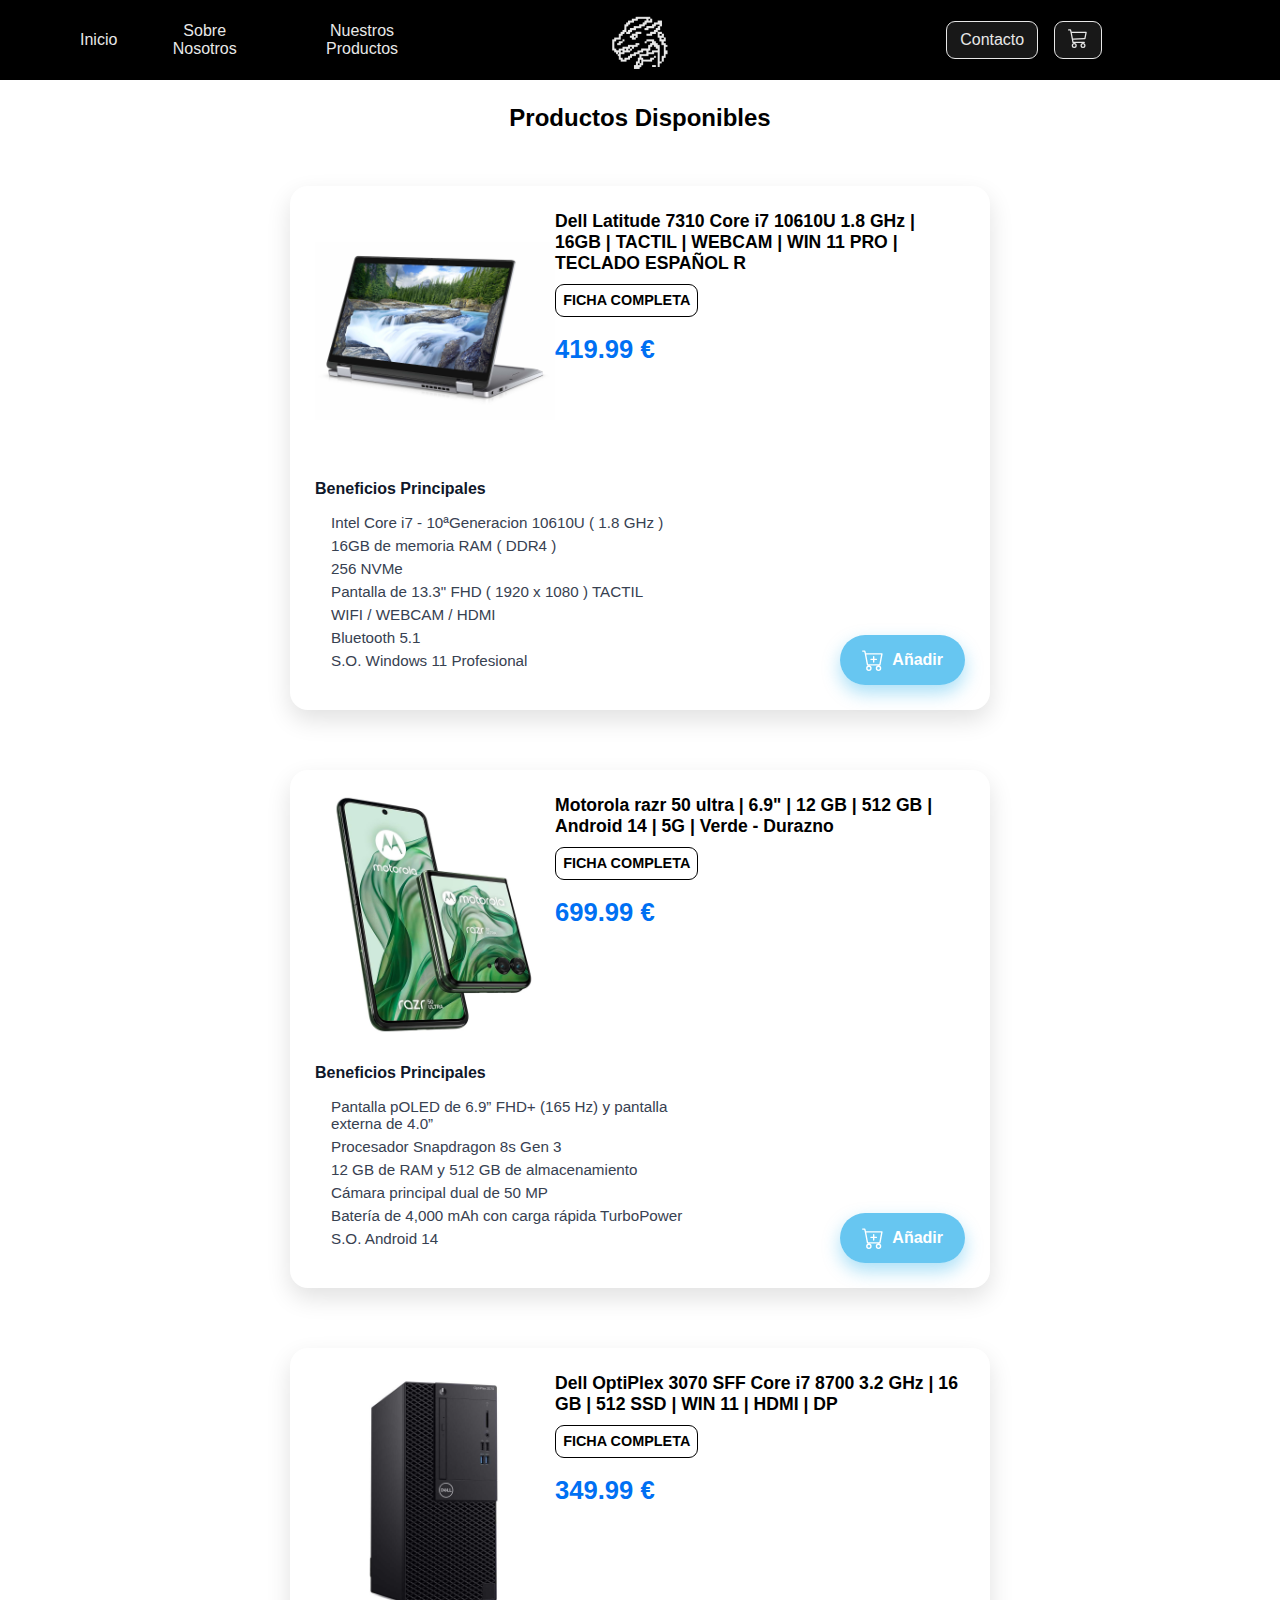
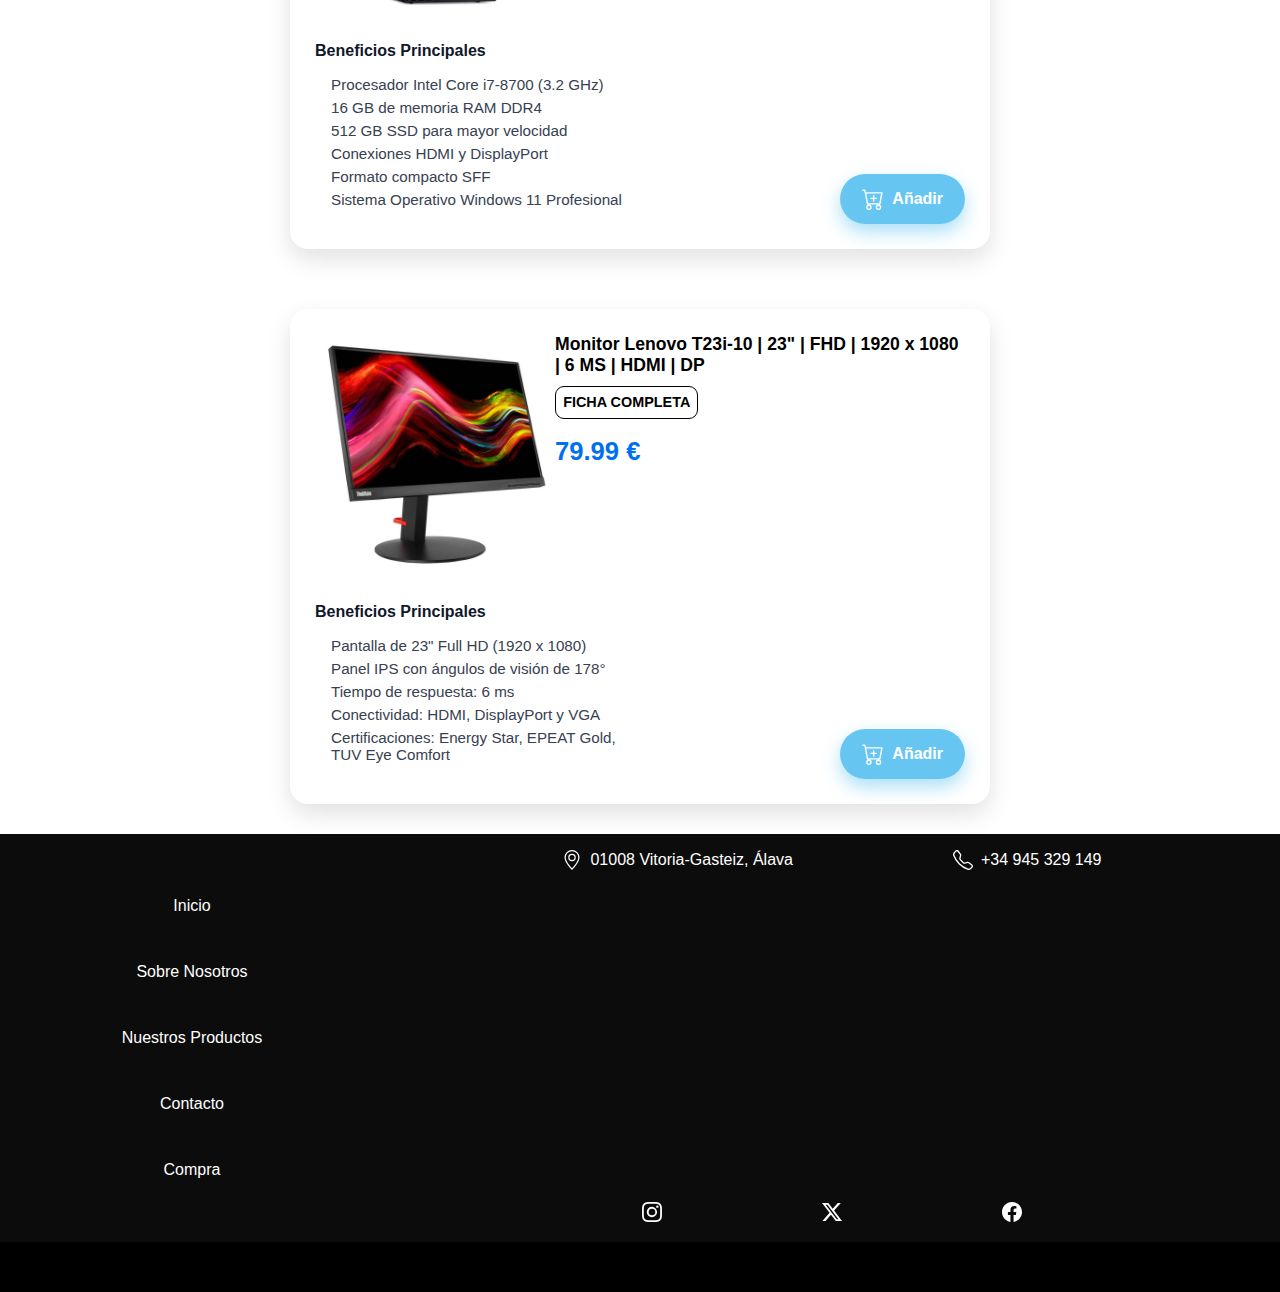
<file: Paginas/productos.html>
<!DOCTYPE html>
<html lang="es">
<head>

    <!-- TÍTULO de la página -->
    <title>HardPoint - Productos</title>

    <!-- METADATOS -->
    <meta charset="UTF-8">
    <meta name="keywords" content="productos informáticos, tienda informática, computadoras, laptops, accesorios informáticos, hardware, tecnología">
    <meta name="description" content="Compra productos informáticos de calidad: computadoras, laptops, accesorios y hardware al mejor precio. Envíos rápidos y garantía.">
    <meta name="author" content="HardPoint">
    <meta name="viewport" content="width=device-width, initial-scale=1.0">
    <link rel="icon" href="../Multimedia/Icono/icono.ico">
    <link rel="stylesheet" href="../css/styles.css">
</head>
<body>

<!--Cabezera-->
<header>
    <nav>
        <div>
            <ul>
                <li><a href="../index.html">Inicio</a></li>
                <li><a href="quienes-somos.html">Sobre Nosotros</a></li>
                <li><a href="productos.html">Nuestros Productos</a></li>
            </ul>
        </div>
        <div>
            <p><a href="../index.html"><img class="icono" width="80" src="../Multimedia/Imagenes/icono-blanco.png" alt="icono"></a></p>
        </div>
        <div class="nav-derecha">
            <ul>
                <li><a href="Contacto/contacto.html">Contacto</a></li>
                <li><a href="Compra/registro.html">
                    <svg xmlns="http://www.w3.org/2000/svg" width="20" height="20" fill="currentColor" class="bi bi-cart3" viewBox="0 0 16 16">
                    <path d="M0 1.5A.5.5 0 0 1 .5 1H2a.5.5 0 0 1 .485.379L2.89 3H14.5a.5.5 0 0 1 .49.598l-1 5a.5.5 0 0 1-.465.401l-9.397.472L4.415 11H13a.5.5 0 0 1 0 1H4a.5.5 0 0 1-.491-.408L2.01 3.607 1.61 2H.5a.5.5 0 0 1-.5-.5M3.102 4l.84 4.479 9.144-.459L13.89 4zM5 12a2 2 0 1 0 0 4 2 2 0 0 0 0-4m7 0a2 2 0 1 0 0 4 2 2 0 0 0 0-4m-7 1a1 1 0 1 1 0 2 1 1 0 0 1 0-2m7 0a1 1 0 1 1 0 2 1 1 0 0 1 0-2"/>
                    </svg></a></li>
            </ul>
        </div>
    </nav>
</header>

<!--Contenido Principal todos los productos-->
    <main class="productos"> 
        <h2>Productos Disponibles</h2>

        <!--Articulo del PRODUCTO 1-->
        <article class="producto">
                <div class="cabezeraproducto">
                    <div class="imagen">
                        <p><img src="../Multimedia/Imagenes/portatil.jpg" alt="portatil"></p>
                    </div>
                    <div class="titulo">
                        <h3>
                            Dell Latitude 7310 Core i7 10610U 1.8 GHz | 16GB | TACTIL | WEBCAM | WIN 11 PRO | TECLADO ESPAÑOL R
                        </h3>
                        <p><a href="../Multimedia/Fichas/FichaTecnicaCompleta–DellLatitude7310.pdf" target="_blank">FICHA COMPLETA</a></p>
                        <h1 class="precio">419.99 €</h1>
                    </div>
                </div>
                <div class="contenido-producto">
                    <div class="beneficios">
                        <p><strong>Beneficios Principales</strong></p>
                        <ul>
                            <li>Intel Core i7 - 10ªGeneracion 10610U ( 1.8 GHz )</li>
                            <li>16GB de memoria RAM ( DDR4 )</li>
                            <li>256 NVMe</li>
                            <li>Pantalla de 13.3" FHD ( 1920 x 1080 ) TACTIL</li>
                            <li>WIFI / WEBCAM / HDMI</li>
                            <li>Bluetooth 5.1</li>
                            <li>S.O. Windows 11 Profesional</li>
                        </ul>
                    </div>
                    <div class="anadir">
                        <p><a><svg xmlns="http://www.w3.org/2000/svg" width="25" height="25" fill="currentColor" class="bi bi-cart-plus" viewBox="0 0 16 16">
                        <path d="M9 5.5a.5.5 0 0 0-1 0V7H6.5a.5.5 0 0 0 0 1H8v1.5a.5.5 0 0 0 1 0V8h1.5a.5.5 0 0 0 0-1H9z"/>
                        <path d="M.5 1a.5.5 0 0 0 0 1h1.11l.401 1.607 1.498 7.985A.5.5 0 0 0 4 12h1a2 2 0 1 0 0 4 2 2 0 0 0 0-4h7a2 2 0 1 0 0 4 2 2 0 0 0 0-4h1a.5.5 0 0 0 .491-.408l1.5-8A.5.5 0 0 0 14.5 3H2.89l-.405-1.621A.5.5 0 0 0 2 1zm3.915 10L3.102 4h10.796l-1.313 7zM6 14a1 1 0 1 1-2 0 1 1 0 0 1 2 0m7 0a1 1 0 1 1-2 0 1 1 0 0 1 2 0"/>
                        </svg> Añadir</a></p>
                    </div>
                </div>
            </div>
        </article>    

        <!--Articulo del PRODUCTO 2-->
        <article class="producto">
                <div class="cabezeraproducto">
                    <div class="imagen">
                        <p><img src="../Multimedia/Imagenes/movil.jpg" alt="portatil"></p>
                    </div>
                    <div class="titulo">
                        <h3>
                            Motorola razr 50 ultra | 6.9" | 12 GB | 512 GB | Android 14 | 5G | Verde - Durazno
                        </h3>
                        <p><a href="../Multimedia/Fichas/FichaTecnicaCompleta–MotorolaRazr50Ultra.pdf" target="_blank">FICHA COMPLETA</a></p>
                        <h1 class="precio">699.99 €</h1>
                    </div>
                </div>
                <div class="contenido-producto">
                    <div class="beneficios">
                        <p><strong>Beneficios Principales</strong></p>
                        <ul>
                            <li>Pantalla pOLED de 6.9” FHD+ (165 Hz) y pantalla <br> externa de 4.0”</li>
                            <li>Procesador Snapdragon 8s Gen 3</li>
                            <li>12 GB de RAM y 512 GB de almacenamiento</li>
                            <li>Cámara principal dual de 50 MP</li>
                            <li>Batería de 4,000 mAh con carga rápida TurboPower</li>
                            <li>S.O. Android 14</li>
                        </ul>
                    </div>
                    <div class="anadir">
                        <p><a><svg xmlns="http://www.w3.org/2000/svg" width="25" height="25" fill="currentColor" class="bi bi-cart-plus" viewBox="0 0 16 16">
                        <path d="M9 5.5a.5.5 0 0 0-1 0V7H6.5a.5.5 0 0 0 0 1H8v1.5a.5.5 0 0 0 1 0V8h1.5a.5.5 0 0 0 0-1H9z"/>
                        <path d="M.5 1a.5.5 0 0 0 0 1h1.11l.401 1.607 1.498 7.985A.5.5 0 0 0 4 12h1a2 2 0 1 0 0 4 2 2 0 0 0 0-4h7a2 2 0 1 0 0 4 2 2 0 0 0 0-4h1a.5.5 0 0 0 .491-.408l1.5-8A.5.5 0 0 0 14.5 3H2.89l-.405-1.621A.5.5 0 0 0 2 1zm3.915 10L3.102 4h10.796l-1.313 7zM6 14a1 1 0 1 1-2 0 1 1 0 0 1 2 0m7 0a1 1 0 1 1-2 0 1 1 0 0 1 2 0"/>
                        </svg> Añadir</a></p>
                    </div>
                </div>
            </div>
        </article>

        <!--Articulo del PRODUCTO 3-->
        <article class="producto">
                <div class="cabezeraproducto">
                    <div class="imagen">
                        <p><img src="../Multimedia/Imagenes/sobremesa.jpg" alt="portatil"></p>
                    </div>
                    <div class="titulo">
                        <h3>
                            Dell OptiPlex 3070 SFF Core i7 8700 3.2 GHz | 16 GB | 512 SSD | WIN 11 | HDMI | DP
                        </h3>
                        <p><a href="../Multimedia/Fichas/FichaTecnicaCompleta–DellOptiPlex3070.pdf" target="_blank">FICHA COMPLETA</a></p>
                        <h1 class="precio">349.99 €</h1>
                    </div>
                </div>
                <div class="contenido-producto">
                    <div class="beneficios">
                        <p><strong>Beneficios Principales</strong></p>
                        <ul>
                            <li>Procesador Intel Core i7-8700 (3.2 GHz)</li>
                            <li>16 GB de memoria RAM DDR4</li>
                            <li>512 GB SSD para mayor velocidad</li>
                            <li>Conexiones HDMI y DisplayPort</li>
                            <li>Formato compacto SFF</li>
                            <li>Sistema Operativo Windows 11 Profesional</li>
                        </ul>
                    </div>
                    <div class="anadir">
                        <p><a><svg xmlns="http://www.w3.org/2000/svg" width="25" height="25" fill="currentColor" class="bi bi-cart-plus" viewBox="0 0 16 16">
                        <path d="M9 5.5a.5.5 0 0 0-1 0V7H6.5a.5.5 0 0 0 0 1H8v1.5a.5.5 0 0 0 1 0V8h1.5a.5.5 0 0 0 0-1H9z"/>
                        <path d="M.5 1a.5.5 0 0 0 0 1h1.11l.401 1.607 1.498 7.985A.5.5 0 0 0 4 12h1a2 2 0 1 0 0 4 2 2 0 0 0 0-4h7a2 2 0 1 0 0 4 2 2 0 0 0 0-4h1a.5.5 0 0 0 .491-.408l1.5-8A.5.5 0 0 0 14.5 3H2.89l-.405-1.621A.5.5 0 0 0 2 1zm3.915 10L3.102 4h10.796l-1.313 7zM6 14a1 1 0 1 1-2 0 1 1 0 0 1 2 0m7 0a1 1 0 1 1-2 0 1 1 0 0 1 2 0"/>
                        </svg> Añadir</a></p>
                    </div>
                </div>
            </div>
        </article>

        <!--Articulo del PRODUCTO 4-->
        <article class="producto">
                <div class="cabezeraproducto">
                    <div class="imagen">
                        <p><img src="../Multimedia/Imagenes/monitor.jpg" alt="portatil"></p>
                    </div>
                    <div class="titulo">
                        <h3>
                            Monitor Lenovo T23i-10 | 23" | FHD | 1920 x 1080 | 6 MS | HDMI | DP
                        </h3>
                        <p><a href="../Multimedia/Fichas/FichaTecnicaCompleta–MonitorLenovoThinkVisionT23i-10.pdf" target="_blank">FICHA COMPLETA</a></p>
                        <h1 class="precio">79.99 €</h1>
                    </div>
                </div>
                <div class="contenido-producto">
                    <div class="beneficios">
                        <p><strong>Beneficios Principales</strong></p>
                        <ul>
                            <li>Pantalla de 23" Full HD (1920 x 1080)</li>
                            <li>Panel IPS con ángulos de visión de 178°</li>
                            <li>Tiempo de respuesta: 6 ms</li>
                            <li>Conectividad: HDMI, DisplayPort y VGA</li>
                            <li>Certificaciones: Energy Star, EPEAT Gold,<br> TUV Eye Comfort</li>
                        </ul>
                    </div>
                    <div class="anadir">
                        <p><a><svg xmlns="http://www.w3.org/2000/svg" width="25" height="25" fill="currentColor" class="bi bi-cart-plus" viewBox="0 0 16 16">
                        <path d="M9 5.5a.5.5 0 0 0-1 0V7H6.5a.5.5 0 0 0 0 1H8v1.5a.5.5 0 0 0 1 0V8h1.5a.5.5 0 0 0 0-1H9z"/>
                        <path d="M.5 1a.5.5 0 0 0 0 1h1.11l.401 1.607 1.498 7.985A.5.5 0 0 0 4 12h1a2 2 0 1 0 0 4 2 2 0 0 0 0-4h7a2 2 0 1 0 0 4 2 2 0 0 0 0-4h1a.5.5 0 0 0 .491-.408l1.5-8A.5.5 0 0 0 14.5 3H2.89l-.405-1.621A.5.5 0 0 0 2 1zm3.915 10L3.102 4h10.796l-1.313 7zM6 14a1 1 0 1 1-2 0 1 1 0 0 1 2 0m7 0a1 1 0 1 1-2 0 1 1 0 0 1 2 0"/>
                        </svg> Añadir</a></p>
                    </div>
                </div>
            </div>
        </article>
    </main>

<!-- FOOTER con diferentes link a RRSS y a GOOGLE MAPS -->
<footer>
    <div id="contfooter">
        <div id="menu">
            <ul>
                <li><a href="../index.html">Inicio</a></li>
                <li><a href="quienes-somos.html">Sobre Nosotros</a></li>
                <li><a href="productos.html">Nuestros Productos</a></li>
                <li><a href="Contacto/contacto.html">Contacto</a></li>
                <li><a href="Compra/registro.html">Compra</a></li>
            </ul>
        </div>
        <div id="detalles">
            <div id="informacion">
                <div id="direccion">
                    <a href="https://maps.app.goo.gl/8wfVAztLuwfHGZxM6">
                        <svg xmlns="http://www.w3.org/2000/svg" width="20" height="20" fill="currentColor" class="bi bi-geo-alt" viewBox="0 0 16 16">
                        <path d="M12.166 8.94c-.524 1.062-1.234 2.12-1.96 3.07A32 32 0 0 1 8 14.58a32 32 0 0 1-2.206-2.57c-.726-.95-1.436-2.008-1.96-3.07C3.304 7.867 3 6.862 3 6a5 5 0 0 1 10 0c0 .862-.305 1.867-.834 2.94M8 16s6-5.686 6-10A6 6 0 0 0 2 6c0 4.314 6 10 6 10"/>
                        <path d="M8 8a2 2 0 1 1 0-4 2 2 0 0 1 0 4m0 1a3 3 0 1 0 0-6 3 3 0 0 0 0 6"/>
                        </svg>  01008 Vitoria-Gasteiz, &Aacute;lava
                    </a>
                </div>
                <div id="tel">
                    <a href="tel:+34945329149 "><svg xmlns="http://www.w3.org/2000/svg" width="20" height="20" fill="currentColor" class="bi bi-telephone" viewBox="0 0 16 16">
                        <path d="M3.654 1.328a.678.678 0 0 0-1.015-.063L1.605 2.3c-.483.484-.661 1.169-.45 1.77a17.6 17.6 0 0 0 4.168 6.608 17.6 17.6 0 0 0 6.608 4.168c.601.211 1.286.033 1.77-.45l1.034-1.034a.678.678 0 0 0-.063-1.015l-2.307-1.794a.68.68 0 0 0-.58-.122l-2.19.547a1.75 1.75 0 0 1-1.657-.459L5.482 8.062a1.75 1.75 0 0 1-.46-1.657l.548-2.19a.68.68 0 0 0-.122-.58zM1.884.511a1.745 1.745 0 0 1 2.612.163L6.29 2.98c.329.423.445.974.315 1.494l-.547 2.19a.68.68 0 0 0 .178.643l2.457 2.457a.68.68 0 0 0 .644.178l2.189-.547a1.75 1.75 0 0 1 1.494.315l2.306 1.794c.829.645.905 1.87.163 2.611l-1.034 1.034c-.74.74-1.846 1.065-2.877.702a18.6 18.6 0 0 1-7.01-4.42 18.6 18.6 0 0 1-4.42-7.009c-.362-1.03-.037-2.137.703-2.877z"/>
                    </svg>  +34 945 329 149
                    </a>
                </div>
            </div>
            <div id="mapa">
                <iframe src="https://www.google.com/maps/embed?pb=!1m18!1m12!1m3!1d731.3009410857836!2d-2.6908338303284003!3d42.84743048145105!2m3!1f0!2f0!3f0!3m2!1i1024!2i768!4f13.1!3m3!1m2!1s0xd4fc2198fb36f73%3A0x4600543c3a2641f!2sSan%20Mart%C3%ADn%2C%2001008%20Vitoria-Gasteiz%2C%20%C3%81lava!5e0!3m2!1ses!2ses!4v1760598418373!5m2!1ses!2ses" width="400" height="300" style="border:0;" allowfullscreen="" loading="lazy" referrerpolicy="no-referrer-when-downgrade"></iframe>
            </div>
            <div id="social">
                <div>
                    <a href="https://instagram.com" target="_blank"><svg xmlns="http://www.w3.org/2000/svg" width="20" height="20" fill="currentColor" class="bi bi-instagram" viewBox="0 0 16 16">
                        <path d="M8 0C5.829 0 5.556.01 4.703.048 3.85.088 3.269.222 2.76.42a3.9 3.9 0 0 0-1.417.923A3.9 3.9 0 0 0 .42 2.76C.222 3.268.087 3.85.048 4.7.01 5.555 0 5.827 0 8.001c0 2.172.01 2.444.048 3.297.04.852.174 1.433.372 1.942.205.526.478.972.923 1.417.444.445.89.719 1.416.923.51.198 1.09.333 1.942.372C5.555 15.99 5.827 16 8 16s2.444-.01 3.298-.048c.851-.04 1.434-.174 1.943-.372a3.9 3.9 0 0 0 1.416-.923c.445-.445.718-.891.923-1.417.197-.509.332-1.09.372-1.942C15.99 10.445 16 10.173 16 8s-.01-2.445-.048-3.299c-.04-.851-.175-1.433-.372-1.941a3.9 3.9 0 0 0-.923-1.417A3.9 3.9 0 0 0 13.24.42c-.51-.198-1.092-.333-1.943-.372C10.443.01 10.172 0 7.998 0zm-.717 1.442h.718c2.136 0 2.389.007 3.232.046.78.035 1.204.166 1.486.275.373.145.64.319.92.599s.453.546.598.92c.11.281.24.705.275 1.485.039.843.047 1.096.047 3.231s-.008 2.389-.047 3.232c-.035.78-.166 1.203-.275 1.485a2.5 2.5 0 0 1-.599.919c-.28.28-.546.453-.92.598-.28.11-.704.24-1.485.276-.843.038-1.096.047-3.232.047s-2.39-.009-3.233-.047c-.78-.036-1.203-.166-1.485-.276a2.5 2.5 0 0 1-.92-.598 2.5 2.5 0 0 1-.6-.92c-.109-.281-.24-.705-.275-1.485-.038-.843-.046-1.096-.046-3.233s.008-2.388.046-3.231c.036-.78.166-1.204.276-1.486.145-.373.319-.64.599-.92s.546-.453.92-.598c.282-.11.705-.24 1.485-.276.738-.034 1.024-.044 2.515-.045zm4.988 1.328a.96.96 0 1 0 0 1.92.96.96 0 0 0 0-1.92m-4.27 1.122a4.109 4.109 0 1 0 0 8.217 4.109 4.109 0 0 0 0-8.217m0 1.441a2.667 2.667 0 1 1 0 5.334 2.667 2.667 0 0 1 0-5.334"/>
                        </svg>
                    </a>
                </div>
                <div>
                    <a href="https://x.com" target="_blank"><svg xmlns="http://www.w3.org/2000/svg" width="20" height="20" fill="currentColor" class="bi bi-twitter-x" viewBox="0 0 16 16">
                        <path d="M12.6.75h2.454l-5.36 6.142L16 15.25h-4.937l-3.867-5.07-4.425 5.07H.316l5.733-6.57L0 .75h5.063l3.495 4.633L12.601.75Zm-.86 13.028h1.36L4.323 2.145H2.865z"/>
                        </svg>
                    </a>
                </div>
                <div>
                    <a href="https://facebook.com" target="_blank"><svg xmlns="http://www.w3.org/2000/svg" width="20" height="20" fill="currentColor" class="bi bi-facebook" viewBox="0 0 16 16">
                        <path d="M16 8.049c0-4.446-3.582-8.05-8-8.05C3.58 0-.002 3.603-.002 8.05c0 4.017 2.926 7.347 6.75 7.951v-5.625h-2.03V8.05H6.75V6.275c0-2.017 1.195-3.131 3.022-3.131.876 0 1.791.157 1.791.157v1.98h-1.009c-.993 0-1.303.621-1.303 1.258v1.51h2.218l-.354 2.326H9.25V16c3.824-.604 6.75-3.934 6.75-7.951"/>
                        </svg>
                    </a>
                </div>
            </div>
        </div>
    </div>
    <div id="derechos">
        <p><small> @2025 | Todos los derechos reservados</small></p>
    </div>
</footer>
</body>
</html>
</file>
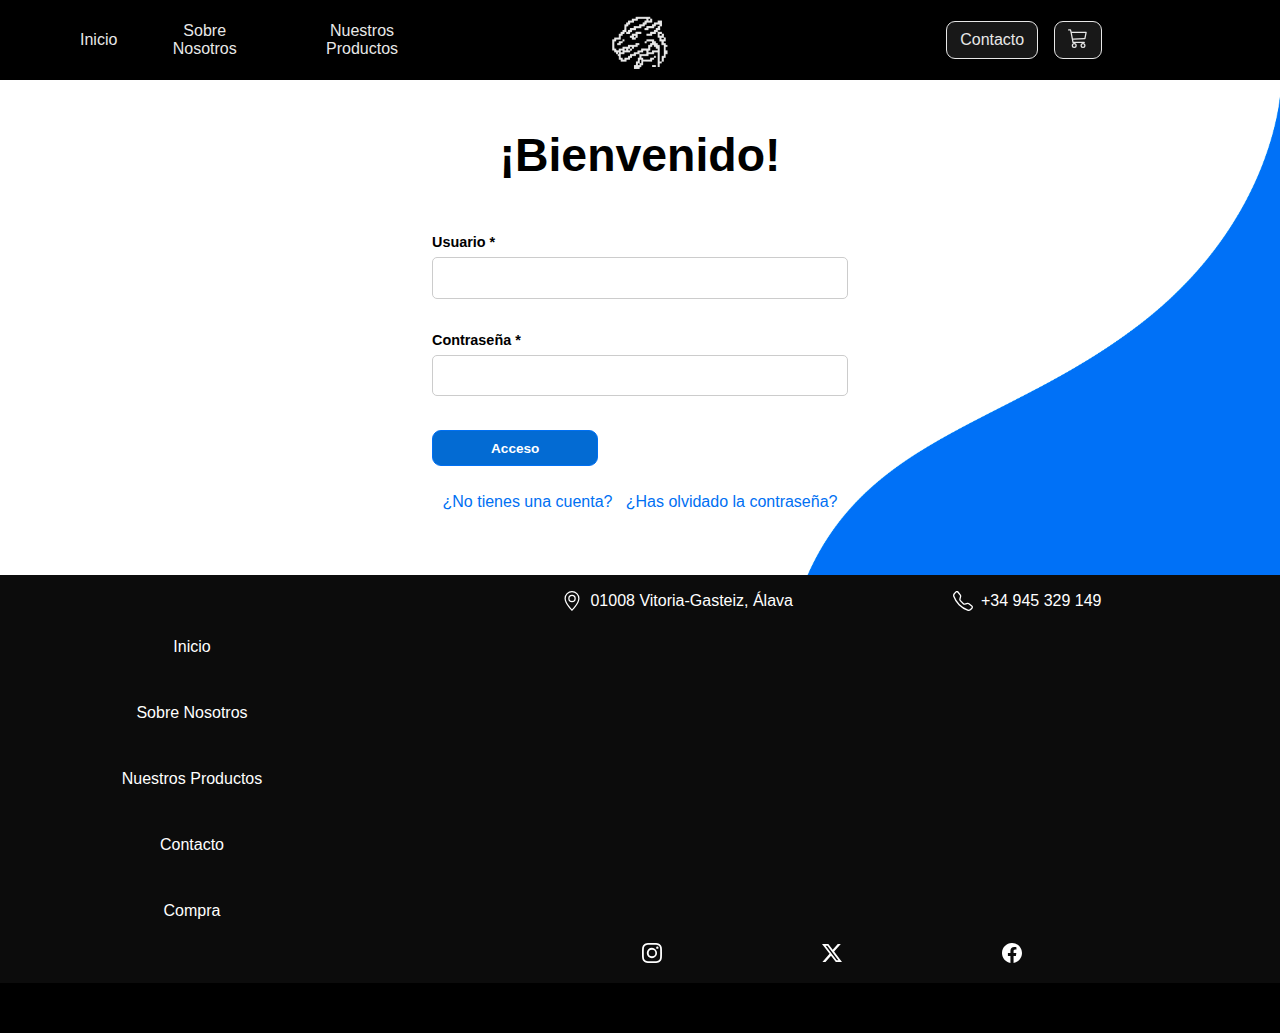
<file: Paginas/Compra/registro.html>
<!DOCTYPE html>
<html lang="es">
<head>

  <!-- TÍTULO de la página -->
  <title>HardPoint - Registro</title>

  <!-- METADATOS -->
  <meta charset="UTF-8">
  <meta name="keywords" content="productos informáticos, tienda informática, computadoras, laptops, accesorios informáticos, hardware, tecnología">
  <meta name="description" content="Compra productos informáticos de calidad: computadoras, laptops, accesorios y hardware al mejor precio. Envíos rápidos y garantía.">
  <meta name="author" content="HardPoint">
  <meta name="viewport" content="width=device-width, initial-scale=1.0">
  <link rel="icon" href="../../Multimedia/Icono/icono.ico">
  <link rel="stylesheet" href="../../css/styles.css">
</head>
<body>

<!-- NAV con LOGO y con los APARTADOS de la página -->
<header>
    <nav>
        <div>
            <ul>
                <li><a href="../../index.html">Inicio</a></li>
                <li><a href="../quienes-somos.html">Sobre Nosotros</a></li>
                <li><a href="../productos.html">Nuestros Productos</a></li>
            </ul>
        </div>
        <div>
            <p><a href="../../index.html"><img class="icono" width="80" src="../../Multimedia/Imagenes/icono-blanco.png" alt="icono"></a></p>
        </div>
        <div class="nav-derecha">
            <ul>
                <li><a href="../Contacto/contacto.html">Contacto</a></li>
                <li><a href="registro.html">
                    <svg xmlns="http://www.w3.org/2000/svg" width="20" height="20" fill="currentColor" class="bi bi-cart3" viewBox="0 0 16 16">
                    <path d="M0 1.5A.5.5 0 0 1 .5 1H2a.5.5 0 0 1 .485.379L2.89 3H14.5a.5.5 0 0 1 .49.598l-1 5a.5.5 0 0 1-.465.401l-9.397.472L4.415 11H13a.5.5 0 0 1 0 1H4a.5.5 0 0 1-.491-.408L2.01 3.607 1.61 2H.5a.5.5 0 0 1-.5-.5M3.102 4l.84 4.479 9.144-.459L13.89 4zM5 12a2 2 0 1 0 0 4 2 2 0 0 0 0-4m7 0a2 2 0 1 0 0 4 2 2 0 0 0 0-4m-7 1a1 1 0 1 1 0 2 1 1 0 0 1 0-2m7 0a1 1 0 1 1 0 2 1 1 0 0 1 0-2"/>
                    </svg></a></li>
            </ul>
        </div>
    </nav>
</header>

<!--Articulo con el formulario de inicio de sesion-->
<main>
<article class="formulario">
        <form action="pasarela-de-pago.html" method="post" >

        <h3>¡Bienvenido!</h3>

        <label for="usuario">Usuario *</label>
        <input type="text" name="usuario" id="usuario" required size="20">


        <label for="contraseña">Contraseña *</label>
        <input type="password" name="contraseña" id="contraseña" required size="20">

        <input class="enviar" type="submit" name="enviar" id="enviar" value="Acceso">

        <p style="font-size: 1em;"><a href="Registro/crear-cuenta.html">¿No tienes una cuenta?</a> &nbsp; <a href="Registro/recuperar-contrasena.html">¿Has olvidado la contraseña?</a></p>
    </form>
</article>
</main>

<!-- FOOTER con diferentes link a RRSS y a GOOGLE MAPS -->
<footer>
    <div id="contfooter">
        <div id="menu">
            <ul>
                <li><a href="../../index.html">Inicio</a></li>
                <li><a href="../quienes-somos.html">Sobre Nosotros</a></li>
                <li><a href="../productos.html">Nuestros Productos</a></li>
                <li><a href="../Contacto/contacto.html">Contacto</a></li>
                <li><a href="../Compra/registro.html">Compra</a></li>
            </ul>
        </div>
        <div id="detalles">
            <div id="informacion">
                <div id="direccion">
                    <a href="https://maps.app.goo.gl/8wfVAztLuwfHGZxM6">
                        <svg xmlns="http://www.w3.org/2000/svg" width="20" height="20" fill="currentColor" class="bi bi-geo-alt" viewBox="0 0 16 16">
                        <path d="M12.166 8.94c-.524 1.062-1.234 2.12-1.96 3.07A32 32 0 0 1 8 14.58a32 32 0 0 1-2.206-2.57c-.726-.95-1.436-2.008-1.96-3.07C3.304 7.867 3 6.862 3 6a5 5 0 0 1 10 0c0 .862-.305 1.867-.834 2.94M8 16s6-5.686 6-10A6 6 0 0 0 2 6c0 4.314 6 10 6 10"/>
                        <path d="M8 8a2 2 0 1 1 0-4 2 2 0 0 1 0 4m0 1a3 3 0 1 0 0-6 3 3 0 0 0 0 6"/>
                        </svg>  01008 Vitoria-Gasteiz, &Aacute;lava
                    </a>
                </div>
                <div id="tel">
                    <a href="tel:+34945329149 "><svg xmlns="http://www.w3.org/2000/svg" width="20" height="20" fill="currentColor" class="bi bi-telephone" viewBox="0 0 16 16">
                        <path d="M3.654 1.328a.678.678 0 0 0-1.015-.063L1.605 2.3c-.483.484-.661 1.169-.45 1.77a17.6 17.6 0 0 0 4.168 6.608 17.6 17.6 0 0 0 6.608 4.168c.601.211 1.286.033 1.77-.45l1.034-1.034a.678.678 0 0 0-.063-1.015l-2.307-1.794a.68.68 0 0 0-.58-.122l-2.19.547a1.75 1.75 0 0 1-1.657-.459L5.482 8.062a1.75 1.75 0 0 1-.46-1.657l.548-2.19a.68.68 0 0 0-.122-.58zM1.884.511a1.745 1.745 0 0 1 2.612.163L6.29 2.98c.329.423.445.974.315 1.494l-.547 2.19a.68.68 0 0 0 .178.643l2.457 2.457a.68.68 0 0 0 .644.178l2.189-.547a1.75 1.75 0 0 1 1.494.315l2.306 1.794c.829.645.905 1.87.163 2.611l-1.034 1.034c-.74.74-1.846 1.065-2.877.702a18.6 18.6 0 0 1-7.01-4.42 18.6 18.6 0 0 1-4.42-7.009c-.362-1.03-.037-2.137.703-2.877z"/>
                    </svg>  +34 945 329 149
                    </a>
                </div>
            </div>
            <div id="mapa">
                <iframe src="https://www.google.com/maps/embed?pb=!1m18!1m12!1m3!1d731.3009410857836!2d-2.6908338303284003!3d42.84743048145105!2m3!1f0!2f0!3f0!3m2!1i1024!2i768!4f13.1!3m3!1m2!1s0xd4fc2198fb36f73%3A0x4600543c3a2641f!2sSan%20Mart%C3%ADn%2C%2001008%20Vitoria-Gasteiz%2C%20%C3%81lava!5e0!3m2!1ses!2ses!4v1760598418373!5m2!1ses!2ses" width="400" height="300" style="border:0;" allowfullscreen="" loading="lazy" referrerpolicy="no-referrer-when-downgrade"></iframe>
            </div>
            <div id="social">
                <div>
                    <a href="https://instagram.com" target="_blank"><svg xmlns="http://www.w3.org/2000/svg" width="20" height="20" fill="currentColor" class="bi bi-instagram" viewBox="0 0 16 16">
                        <path d="M8 0C5.829 0 5.556.01 4.703.048 3.85.088 3.269.222 2.76.42a3.9 3.9 0 0 0-1.417.923A3.9 3.9 0 0 0 .42 2.76C.222 3.268.087 3.85.048 4.7.01 5.555 0 5.827 0 8.001c0 2.172.01 2.444.048 3.297.04.852.174 1.433.372 1.942.205.526.478.972.923 1.417.444.445.89.719 1.416.923.51.198 1.09.333 1.942.372C5.555 15.99 5.827 16 8 16s2.444-.01 3.298-.048c.851-.04 1.434-.174 1.943-.372a3.9 3.9 0 0 0 1.416-.923c.445-.445.718-.891.923-1.417.197-.509.332-1.09.372-1.942C15.99 10.445 16 10.173 16 8s-.01-2.445-.048-3.299c-.04-.851-.175-1.433-.372-1.941a3.9 3.9 0 0 0-.923-1.417A3.9 3.9 0 0 0 13.24.42c-.51-.198-1.092-.333-1.943-.372C10.443.01 10.172 0 7.998 0zm-.717 1.442h.718c2.136 0 2.389.007 3.232.046.78.035 1.204.166 1.486.275.373.145.64.319.92.599s.453.546.598.92c.11.281.24.705.275 1.485.039.843.047 1.096.047 3.231s-.008 2.389-.047 3.232c-.035.78-.166 1.203-.275 1.485a2.5 2.5 0 0 1-.599.919c-.28.28-.546.453-.92.598-.28.11-.704.24-1.485.276-.843.038-1.096.047-3.232.047s-2.39-.009-3.233-.047c-.78-.036-1.203-.166-1.485-.276a2.5 2.5 0 0 1-.92-.598 2.5 2.5 0 0 1-.6-.92c-.109-.281-.24-.705-.275-1.485-.038-.843-.046-1.096-.046-3.233s.008-2.388.046-3.231c.036-.78.166-1.204.276-1.486.145-.373.319-.64.599-.92s.546-.453.92-.598c.282-.11.705-.24 1.485-.276.738-.034 1.024-.044 2.515-.045zm4.988 1.328a.96.96 0 1 0 0 1.92.96.96 0 0 0 0-1.92m-4.27 1.122a4.109 4.109 0 1 0 0 8.217 4.109 4.109 0 0 0 0-8.217m0 1.441a2.667 2.667 0 1 1 0 5.334 2.667 2.667 0 0 1 0-5.334"/>
                        </svg>
                    </a>
                </div>
                <div>
                    <a href="https://x.com" target="_blank"><svg xmlns="http://www.w3.org/2000/svg" width="20" height="20" fill="currentColor" class="bi bi-twitter-x" viewBox="0 0 16 16">
                        <path d="M12.6.75h2.454l-5.36 6.142L16 15.25h-4.937l-3.867-5.07-4.425 5.07H.316l5.733-6.57L0 .75h5.063l3.495 4.633L12.601.75Zm-.86 13.028h1.36L4.323 2.145H2.865z"/>
                        </svg>
                    </a>
                </div>
                <div>
                    <a href="https://facebook.com" target="_blank"><svg xmlns="http://www.w3.org/2000/svg" width="20" height="20" fill="currentColor" class="bi bi-facebook" viewBox="0 0 16 16">
                        <path d="M16 8.049c0-4.446-3.582-8.05-8-8.05C3.58 0-.002 3.603-.002 8.05c0 4.017 2.926 7.347 6.75 7.951v-5.625h-2.03V8.05H6.75V6.275c0-2.017 1.195-3.131 3.022-3.131.876 0 1.791.157 1.791.157v1.98h-1.009c-.993 0-1.303.621-1.303 1.258v1.51h2.218l-.354 2.326H9.25V16c3.824-.604 6.75-3.934 6.75-7.951"/>
                        </svg>
                    </a>
                </div>
            </div>
        </div>
    </div>
    <div id="derechos">
        <p><small> @2025 | Todos los derechos reservados</small></p>
    </div>
</footer>
</body>
</html>
</file>
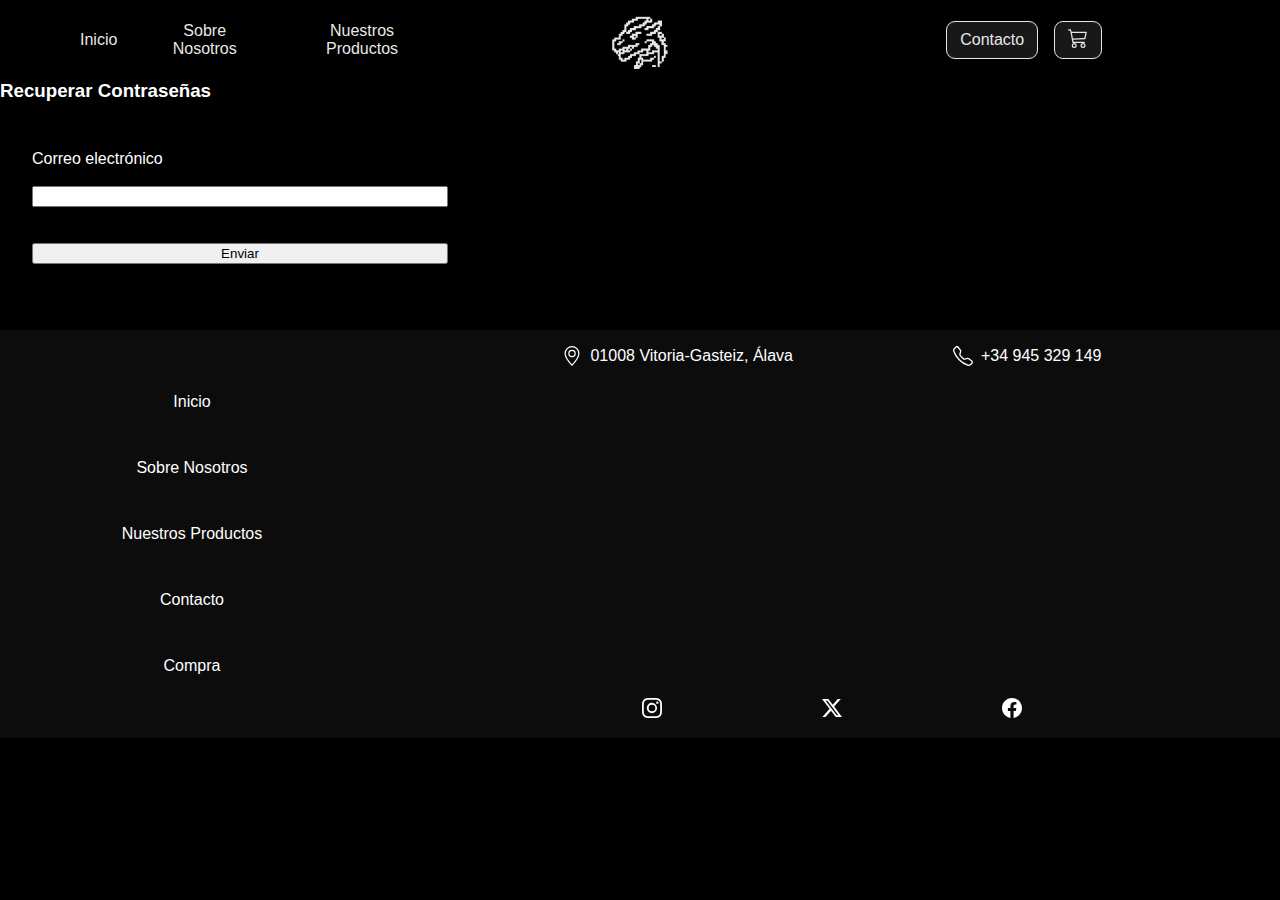
<file: Paginas/Compra/Registro/recuperar-contrasena.html>
<!DOCTYPE html>
<html lang="es">
<head>

  <!-- TÍTULO de la página -->
  <title>HardPoint - Recuperar Contraseña</title>

  <!-- METADATOS -->
  <meta charset="UTF-8">
  <meta name="keywords" content="productos informáticos, tienda informática, computadoras, laptops, accesorios informáticos, hardware, tecnología">
  <meta name="description" content="Compra productos informáticos de calidad: computadoras, laptops, accesorios y hardware al mejor precio. Envíos rápidos y garantía.">
  <meta name="author" content="HardPoint">
  <meta name="viewport" content="width=device-width, initial-scale=1.0">
  <link rel="icon" href="../../../Multimedia/Icono/icono.ico">
  <link rel="stylesheet" href="../../../css/styles.css">
</head>
<body>

<!-- NAV con LOGO y con los APARTADOS de la página -->
<header>
    <nav>
        <div>
            <ul>
                <li><a href="../../../index.html">Inicio</a></li>
                <li><a href="../../quienes-somos.html">Sobre Nosotros</a></li>
                <li><a href="../../productos.html">Nuestros Productos</a></li>
            </ul>
        </div>
        <div>
            <p><a href="../../../index.html"><img class="icono" width="80" src="../../../Multimedia/Imagenes/icono-blanco.png" alt="icono"></a></p>
        </div>
        <div class="nav-derecha">
            <ul>
                <li><a href="../../Contacto/contacto.html">Contacto</a></li>
                <li><a href="../registro.html">
                    <svg xmlns="http://www.w3.org/2000/svg" width="20" height="20" fill="currentColor" class="bi bi-cart3" viewBox="0 0 16 16">
                    <path d="M0 1.5A.5.5 0 0 1 .5 1H2a.5.5 0 0 1 .485.379L2.89 3H14.5a.5.5 0 0 1 .49.598l-1 5a.5.5 0 0 1-.465.401l-9.397.472L4.415 11H13a.5.5 0 0 1 0 1H4a.5.5 0 0 1-.491-.408L2.01 3.607 1.61 2H.5a.5.5 0 0 1-.5-.5M3.102 4l.84 4.479 9.144-.459L13.89 4zM5 12a2 2 0 1 0 0 4 2 2 0 0 0 0-4m7 0a2 2 0 1 0 0 4 2 2 0 0 0 0-4m-7 1a1 1 0 1 1 0 2 1 1 0 0 1 0-2m7 0a1 1 0 1 1 0 2 1 1 0 0 1 0-2"/>
                    </svg></a></li>
            </ul>
        </div>
    </nav>
</header>

<!--Articulo con el FORMULARIO para RECUPERAR CONTRASEÑA -->
<main>
<article>
  <h3>Recuperar Contraseñas</h3>
  <form action="correo-enviado.html" method="post" >
    <label for="email">Correo electr&oacute;nico</label><br>
    <input type="email" name="email" id="email" required size="20">
    <br><br>

    <input type="submit" name="enviar" id="enviar" value="Enviar">
  </form>

</article><br>
</main>

<!-- FOOTER con diferentes link a RRSS y a GOOGLE MAPS -->
<footer>
    <div id="contfooter">
        <div id="menu">
            <ul>
                <li><a href="../../../index.html">Inicio</a></li>
                <li><a href="../../quienes-somos.html">Sobre Nosotros</a></li>
                <li><a href="../../productos.html">Nuestros Productos</a></li>
                <li><a href="../../Contacto/contacto.html">Contacto</a></li>
                <li><a href="../../Compra/registro.html">Compra</a></li>
            </ul>
        </div>
        <div id="detalles">
            <div id="informacion">
                <div id="direccion">
                    <a href="https://maps.app.goo.gl/8wfVAztLuwfHGZxM6">
                        <svg xmlns="http://www.w3.org/2000/svg" width="20" height="20" fill="currentColor" class="bi bi-geo-alt" viewBox="0 0 16 16">
                        <path d="M12.166 8.94c-.524 1.062-1.234 2.12-1.96 3.07A32 32 0 0 1 8 14.58a32 32 0 0 1-2.206-2.57c-.726-.95-1.436-2.008-1.96-3.07C3.304 7.867 3 6.862 3 6a5 5 0 0 1 10 0c0 .862-.305 1.867-.834 2.94M8 16s6-5.686 6-10A6 6 0 0 0 2 6c0 4.314 6 10 6 10"/>
                        <path d="M8 8a2 2 0 1 1 0-4 2 2 0 0 1 0 4m0 1a3 3 0 1 0 0-6 3 3 0 0 0 0 6"/>
                        </svg>  01008 Vitoria-Gasteiz, &Aacute;lava
                    </a>
                </div>
                <div id="tel">
                    <a href="tel:+34945329149 "><svg xmlns="http://www.w3.org/2000/svg" width="20" height="20" fill="currentColor" class="bi bi-telephone" viewBox="0 0 16 16">
                        <path d="M3.654 1.328a.678.678 0 0 0-1.015-.063L1.605 2.3c-.483.484-.661 1.169-.45 1.77a17.6 17.6 0 0 0 4.168 6.608 17.6 17.6 0 0 0 6.608 4.168c.601.211 1.286.033 1.77-.45l1.034-1.034a.678.678 0 0 0-.063-1.015l-2.307-1.794a.68.68 0 0 0-.58-.122l-2.19.547a1.75 1.75 0 0 1-1.657-.459L5.482 8.062a1.75 1.75 0 0 1-.46-1.657l.548-2.19a.68.68 0 0 0-.122-.58zM1.884.511a1.745 1.745 0 0 1 2.612.163L6.29 2.98c.329.423.445.974.315 1.494l-.547 2.19a.68.68 0 0 0 .178.643l2.457 2.457a.68.68 0 0 0 .644.178l2.189-.547a1.75 1.75 0 0 1 1.494.315l2.306 1.794c.829.645.905 1.87.163 2.611l-1.034 1.034c-.74.74-1.846 1.065-2.877.702a18.6 18.6 0 0 1-7.01-4.42 18.6 18.6 0 0 1-4.42-7.009c-.362-1.03-.037-2.137.703-2.877z"/>
                    </svg>  +34 945 329 149
                    </a>
                </div>
            </div>
            <div id="mapa">
                <iframe src="https://www.google.com/maps/embed?pb=!1m18!1m12!1m3!1d731.3009410857836!2d-2.6908338303284003!3d42.84743048145105!2m3!1f0!2f0!3f0!3m2!1i1024!2i768!4f13.1!3m3!1m2!1s0xd4fc2198fb36f73%3A0x4600543c3a2641f!2sSan%20Mart%C3%ADn%2C%2001008%20Vitoria-Gasteiz%2C%20%C3%81lava!5e0!3m2!1ses!2ses!4v1760598418373!5m2!1ses!2ses" width="400" height="300" style="border:0;" allowfullscreen="" loading="lazy" referrerpolicy="no-referrer-when-downgrade"></iframe>
            </div>
            <div id="social">
                <div>
                    <a href="https://instagram.com" target="_blank"><svg xmlns="http://www.w3.org/2000/svg" width="20" height="20" fill="currentColor" class="bi bi-instagram" viewBox="0 0 16 16">
                        <path d="M8 0C5.829 0 5.556.01 4.703.048 3.85.088 3.269.222 2.76.42a3.9 3.9 0 0 0-1.417.923A3.9 3.9 0 0 0 .42 2.76C.222 3.268.087 3.85.048 4.7.01 5.555 0 5.827 0 8.001c0 2.172.01 2.444.048 3.297.04.852.174 1.433.372 1.942.205.526.478.972.923 1.417.444.445.89.719 1.416.923.51.198 1.09.333 1.942.372C5.555 15.99 5.827 16 8 16s2.444-.01 3.298-.048c.851-.04 1.434-.174 1.943-.372a3.9 3.9 0 0 0 1.416-.923c.445-.445.718-.891.923-1.417.197-.509.332-1.09.372-1.942C15.99 10.445 16 10.173 16 8s-.01-2.445-.048-3.299c-.04-.851-.175-1.433-.372-1.941a3.9 3.9 0 0 0-.923-1.417A3.9 3.9 0 0 0 13.24.42c-.51-.198-1.092-.333-1.943-.372C10.443.01 10.172 0 7.998 0zm-.717 1.442h.718c2.136 0 2.389.007 3.232.046.78.035 1.204.166 1.486.275.373.145.64.319.92.599s.453.546.598.92c.11.281.24.705.275 1.485.039.843.047 1.096.047 3.231s-.008 2.389-.047 3.232c-.035.78-.166 1.203-.275 1.485a2.5 2.5 0 0 1-.599.919c-.28.28-.546.453-.92.598-.28.11-.704.24-1.485.276-.843.038-1.096.047-3.232.047s-2.39-.009-3.233-.047c-.78-.036-1.203-.166-1.485-.276a2.5 2.5 0 0 1-.92-.598 2.5 2.5 0 0 1-.6-.92c-.109-.281-.24-.705-.275-1.485-.038-.843-.046-1.096-.046-3.233s.008-2.388.046-3.231c.036-.78.166-1.204.276-1.486.145-.373.319-.64.599-.92s.546-.453.92-.598c.282-.11.705-.24 1.485-.276.738-.034 1.024-.044 2.515-.045zm4.988 1.328a.96.96 0 1 0 0 1.92.96.96 0 0 0 0-1.92m-4.27 1.122a4.109 4.109 0 1 0 0 8.217 4.109 4.109 0 0 0 0-8.217m0 1.441a2.667 2.667 0 1 1 0 5.334 2.667 2.667 0 0 1 0-5.334"/>
                        </svg>
                    </a>
                </div>
                <div>
                    <a href="https://x.com" target="_blank"><svg xmlns="http://www.w3.org/2000/svg" width="20" height="20" fill="currentColor" class="bi bi-twitter-x" viewBox="0 0 16 16">
                        <path d="M12.6.75h2.454l-5.36 6.142L16 15.25h-4.937l-3.867-5.07-4.425 5.07H.316l5.733-6.57L0 .75h5.063l3.495 4.633L12.601.75Zm-.86 13.028h1.36L4.323 2.145H2.865z"/>
                        </svg>
                    </a>
                </div>
                <div>
                    <a href="https://facebook.com" target="_blank"><svg xmlns="http://www.w3.org/2000/svg" width="20" height="20" fill="currentColor" class="bi bi-facebook" viewBox="0 0 16 16">
                        <path d="M16 8.049c0-4.446-3.582-8.05-8-8.05C3.58 0-.002 3.603-.002 8.05c0 4.017 2.926 7.347 6.75 7.951v-5.625h-2.03V8.05H6.75V6.275c0-2.017 1.195-3.131 3.022-3.131.876 0 1.791.157 1.791.157v1.98h-1.009c-.993 0-1.303.621-1.303 1.258v1.51h2.218l-.354 2.326H9.25V16c3.824-.604 6.75-3.934 6.75-7.951"/>
                        </svg>
                    </a>
                </div>
            </div>
        </div>
    </div>
    <div id="derechos">
        <p><small> @2025 | Todos los derechos reservados</small></p>
    </div>
</footer>
</body>
</html>
</file>
<file: css/styles.css>
*{
    font-family: sans-serif;
    box-sizing: border-box;
    margin: 0;
}

body{
    background-color: black;
    margin: 0 auto;
    color: white;
}

header{
    position: sticky;
    top: 0;
    z-index: 1;
}

header nav{
    display: flex;
    align-items: center;
    justify-content: center;
    background-color: black;
    opacity: 0.91;
    height: 5em;
}

header nav div{
    width: 30%;
    display: flex;
    align-items: center;
    justify-content: center;
    height: 100%;
}

header nav div ul{
    display: flex;
    flex-direction: row;
    align-items: center;
    margin: 0;
    padding: 0;
    height: 60%;
}

header nav div ul li {
    list-style-type: none;
    margin: 0 1em;
    height: 80%;
    display: flex;
    align-items: center;
}

header nav div ul li a:hover{
    color: #0070f3;
    transition: all 0.13s;
}

header nav div ul li a{
    text-decoration: none;
    color: white;
    text-align: center;
}

header nav .nav-derecha ul li {
    border: solid 1px white;
    background-color: rgba(255, 255, 255, 0.106);
    padding: .6em 0.8em;
    border-radius: 9px;
    color: white;
    margin: 0 0.5em;
}

header nav .nav-derecha ul li:hover{
    border: solid 1px #0070f3;
    background-color: #0071f334;
    transition: all 0.13s;
}

header nav .nav-derecha ul li a:hover{
    color: white;
}

/* NAV DERECHA */
main .cabecera-principal{
    height: 450px;
    background-image: url(../Multimedia/Imagenes/escritorio-main.jpg);
    background-position: center;
    background-repeat: no-repeat;
    background-size: 2500px auto;

    display: flex;
    flex-direction: column;
    align-items: center;
    justify-content: center;
}

main .cabecera-principal div{
    width: 30em;
    display: flex;
    flex-direction: column;
    justify-content: center;
}
main .cabecera-principal div p{
    margin-bottom: 1.5em;
}

main .cabecera-principal div h1, main .cabecera-principal div p{
    color: white;
    text-align: center;
}

main .cabecera-principal div h1{
    margin-bottom: 0.1em;
    font-size: 5em;
}

main .cabecera-principal h1:hover{
    color: #0070f3;
    transition: all 0.13s;
}

main .cabecera-principal p{
    font-weight: 100;
}

.boton{
    margin: 0 9em;
    border: solid 1px #0070f3;
    background-color: #0071f334;
    padding: .6em 1em;
    border-radius: 9px;
    color: white;
    text-align: center;
}

.boton:hover{
    background-color: #0070f3;
    transition: all 0.13s;
}
.boton a{
    text-decoration: none;
    color: white;
    font-weight: bold;
}

/* MAIN DE INDEX*/
.articulo1{
    background-color: white;
}

.articulo1 h2{
    text-align: center;
    padding: 0.5em 0;
    background-color: #0070f3;
    color: white;
}

.articulo1 div{
    display: flex;
    flex-direction: row;
    flex-wrap: wrap;
    align-items: center;
    justify-content: center;
    padding: 2em 0;
}

.articulo1 div div{
    width: 20em;
    display: flex;
    align-items: center;
    flex-direction: column;
    margin: 0 2em;
}
.articulo1 div div a img{
    height: 20em;
    width: auto;
    border-radius: 2em;
}

.articulo1 div div a img:hover{
    transform: scale(1.01);
    transition: all 0.13s;
    
}

/* SLONGAN ENTRE ARTÍCULOS */
.slogan{
    padding: 1em 0;
    text-align: center;
    padding: 1em 0;
}

.slogan h4{
    font-weight: 100;
    font-size: 1.2em;
    color: white;
}

/* ARITULO SOBRE NOSOTROS */
.articulo2{
    background-color: white;
    display: flex;
    flex-direction: row;
    flex-wrap: wrap;
    justify-content: center;
}
.articulo2 div{
    width: 50%;
    padding: 3em 10em;
}

.articulo2 div h2, .articulo2 div p{
    text-align: left;
    color: black;
    margin-bottom: 0.5em;
    line-height: 1.5em;
}

.articulo2 div p{
    margin-bottom: 2em;
}

.articulo2 div h2{
    color: black;
}

.articulo2 div ul li, .articulo2 div ul li b{
    line-height: 2em;
    color: black;
}

.compromiso{
    background-color: #0070f3;
}

.articulo2 .compromiso h2, .articulo2 .compromiso ul li, .articulo2 .compromiso ul li b{
    color: white;
}
/* FOOTER GENERAL */
footer {
    background-color: rgb(12, 12, 12);
    display: flex;
    flex-direction: column;
    justify-content: space-between;
    align-items: center;
    color: white;
}

/* CONTENEDOR PRINCIPAL */
#contfooter {
    display: flex;
    justify-content: center;
    width: 100%;
}

/* MENÚ */
#menu {
    display: flex;
    width: 30%;
    justify-content: center;
    align-items: center;
}

#menu ul {
    list-style: none;
    padding: 0;
}

#menu ul li {
    padding: 1.5em;
    text-align: center;
}

/* DETALLES */
#detalles {
    display: flex;
    flex-direction: column;
    justify-content: center;
    width: 70%;
}

/* INFORMACIÓN */
#informacion {
    display: flex;
    justify-content: center;
    margin: 1em auto;
}

#informacion div,
#social div {
    padding: 0 5em;
}

#informacion svg {
    margin-right: 0.5em;
}

#direccion a,
#tel a {
    display: flex;
    align-items: center;
}

/* MAPA */
#mapa {
    display: flex;
    justify-content: center;
}

#mapa iframe {
    width: 90%;
}

/* REDES SOCIALES */
#social {
    display: flex;
    justify-content: center;
    margin: 1em auto;
}

/* LINKS */
#menu a,
#informacion a,
#social a {
    color: white;
    text-decoration: none;
}

#menu a:hover,
#informacion a:hover,
#social a:hover {
    color: #0070f3;
    text-decoration: none;
}

/* DERECHOS */
#derechos {
    display: flex;
    justify-content: center;
    width: 100%;
    background-color: black;
    padding: 1em;
}

/* Productos */
.productos{
    display: flex;
    justify-content: center;
    flex-flow: row wrap;
    background-color: white;
}

.productos h2{
    width: 100%;
    text-align: center;
    margin: 1em auto;
    color: black;
}

article.producto {
    width: 700px;
    margin: 30px;
    background: #ffffff;
    border-radius: 18px;
    box-shadow: 0 10px 25px rgba(0, 0, 0, 0.12);
}

/* CABECERA */
.cabezeraproducto {
    display: flex;
    padding: 25px;
}

/* IMAGEN */
.cabezeraproducto .imagen img {
    width: 15em;
    height: auto;
}

/* TÍTULO Y PRECIO */
.cabezeraproducto .titulo h3 {
    font-size: 1.1rem;
    font-weight: 600;
    color: black;
    margin-bottom: 1em;
}

.cabezeraproducto .titulo a {
    font-size: 0.9rem;
    color: black;
    text-decoration: none;
    font-weight: 600;
    border-radius: 9px;
    padding: .5em;
    background-color: white;
    border: 1px black solid;
}

.cabezeraproducto .titulo a:hover{
    background-color: rgb(241, 241, 241);
}

.precio {
    margin-top: 1em;
    font-size: 1.6rem;
    font-weight: 750;
    color: #0070f3;
    text-align: left;
}

/* CONTENIDO INFERIOR */
.contenido-producto {
    display: flex;
    justify-content: space-between;
    align-items: flex-end;
    padding: 0 25px 25px;
}

/* BENEFICIOS */
.beneficios p {
    color: #0f172a;
}

.beneficios ul {
    list-style: none;
    padding: 0;
    margin: 1em;
}

.beneficios li {
    font-size: 0.95rem;
    color: #374151;
    margin-bottom: 6px;
}

/* BOTÓN AÑADIR */
.anadir a {
    display: flex;
    align-items: center;
    background: #0ea4e9a1;
    color: white;
    padding: 14px 22px;
    border-radius: 999px;
    font-weight: 700;
    text-decoration: none;
    box-shadow: 0 8px 18px rgba(14, 165, 233, 0.35);
}

.anadir a:hover {
    background: #0070f3;
}

/* ICONO */
.anadir svg {
    align-items: center;
    width: 22px;
    height: 22px;
    margin-right: .5em;
} 
/* FORMULARIOS */
.formulario{
    display: flex;
    flex-direction: column;
    align-items: center;
    justify-content: center;

    background-image: url(../Multimedia/Imagenes/fondo-forms.png);
    background-position: bottom;
    background-size: 100%;
    background-repeat: no-repeat;
    background-color: white;
}

form{
    width: 30em;
    display: flex;
    flex-direction: column;
    align-items: left;
    justify-content: center;
    padding: 3em 2em;
}

.formulario form h3{
    text-align: center;
    margin-bottom: 1em;
    font-size: 2.9em;
    color: black;

}

.formulario form h3:hover{
    color: #0070f3;
    transition: all 0.13s;
}

.formulario label{
    font-size: .9em;
    font-weight: bold;
    line-height: 2;
    color: black;
}
.formulario input, .formulario textarea, .formulario select{
    margin-bottom: 2em;
    width: 100%;
    color: black;
    background-color: transparent;
    border: solid 1px black;
    padding: 0.4em;
}

.formulario form p a{
    color: #0070f3;
    text-decoration: none;
}

.formulario form p a:hover{
    text-decoration: underline;
    transition: all 0.13s;
}

.formulario form .enviar{
    margin-top: .5em;
    width: 40%;
    background-color: #036bd3;
    border: 1px solid #0070f3;
    padding: .7em 1.5em;
    border-radius: 9px;
    font-weight: bold;
    color: white;
}

.formulario form .enviar:hover{
    border: solid 1px #0070f3;
    background-color: #0071f3b5;
    transition: all 0.13s;

}

.formulario form .eliminar{
    color: black;
    border: px solid black;
    padding: .7em 1.5em;
    width: 40%;
    border-radius: 9px;
    font-weight: bold;
}

.formulario form .eliminar:hover{
    background-color: rgb(241, 241, 241);
    transition: all 0.13s;
}
.formulario textarea{
    height: 10em;
    resize: none;
}
.formulario input, .formulario select, .formulario textarea{
    padding: .9em;
    border-radius: 5px;
    border: solid 1px #ccc;
    font-size: 0.85em;
}
.formulario input:focus, .formulario select:focus, .formulario textarea:focus{
    outline: none;
    border: solid 1px #0070f3;
    transition: all 0.13s;
        box-shadow: #0070f3 0px 0px 5px;

}

.formulario form .union{
    display: flex;
    align-items: center;
    justify-content: center;
    margin-bottom: 1em;
}
.formulario form .union input{
    width: 10%;
    margin-bottom: 0;
}
.formulario form .union label{
    width: 90%;
    margin-bottom: 0;
}

.formulario form p{
    margin-bottom: 1em;
    text-align: center;
    color: black;
    font-size: 1.1em;
}
.formulario form p small{
    color: black;
    text-align: left;
}

.formulario form .datos-bancarios{
    display: flex;
    flex-direction: row;
    justify-content: space-between;
}

.formulario form .datos-bancarios div{
    width: 48%;
}

/* CONFIRMACIÖN FORMULARIO DE CONTACTO */
.confirmacion-contacto{
    display: flex;
    flex-direction: column;
    align-items: center;
    justify-content: center;
    background-color: white;
    padding: 3em 0;
} 

.confirmacion-contacto div{
    max-width: 40em;
    text-align: center;
}
.confirmacion-contacto div h3, .confirmacion-contacto div p{
    color: black;
}

.confirmacion-contacto div h3{
    font-size: 2.5em;
    margin-bottom: .4em;
}

.boton-formulario{
    display: inline-block;
    text-align: center;
    margin-top: 1em;
    background-color: #036bd3;
    border: 1px solid #0070f3;
    padding: .6em 3em;
    border-radius: 9px;
    font-weight: bold;
    color: white;
}
.boton-formulario:hover{
    border: solid 1px #0070f3;
    background-color: #0071f3b5;
    transition: all 0.13s;
}

.boton-formulario a{
    font-size: .85em;
    text-decoration: none;
    color: white;
}

.correo-recuperacion{
    display: flex;
    flex-direction: row;
    flex-wrap: wrap;
    align-items: center;
    justify-content: center;
    background-color: white;
    padding: 3em 0;
}

.correo-recuperacion div{
    max-width: 40em;
}

h4{
    font-size: 2.5em;
    color: black;
    padding-bottom: .5em;
}

p{
    color: black;
}
</file>
